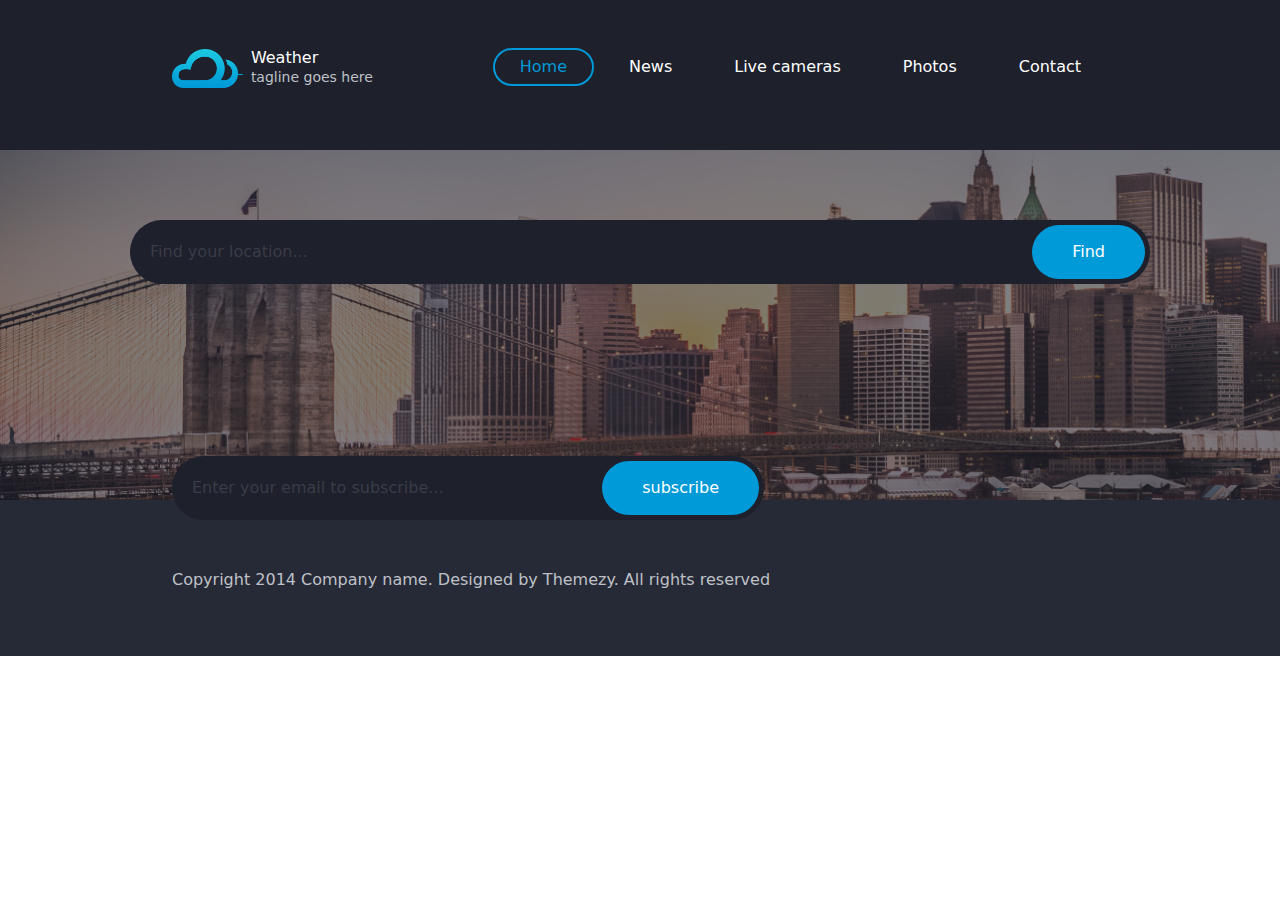
<file: index.html>
<!DOCTYPE html>
<html lang="en">
<head>

    <link rel="stylesheet" href="https://cdn.jsdelivr.net/npm/bootstrap-icons@1.11.3/font/bootstrap-icons.min.css">
    <link rel="preconnect" href="https://fonts.googleapis.com">
    <link rel="preconnect" href="https://fonts.gstatic.com" crossorigin>
    <link href="https://fonts.googleapis.com/css2?family=Playfair+Display:ital,wght@0,400..900;1,400..900&display=swap" rel="stylesheet">


    <meta charset="UTF-8">
    <meta name="viewport" content="width=device-width, initial-scale=1.0">
    <title>Document</title>
    <link rel="stylesheet" href="css/bootstrap.min.css">
    <link rel="stylesheet" href="css/style.css">
    <link rel="stylesheet" href="css/media.css">
</head>
<body>
    <div class="siteContent">
        <div class="siteHeader px-10 p-5">
            <div class="container">
                <a class="branding float-start">
                    <img src="images/logo@2x.png" class="d-inline-block align-middle w-25" alt="">
                    <div class="d-inline-block align-middle ps-2">
                        <h1 class="mb-0 fs-6 text-white">Weather</h1>
                        <small class=" d-block bodyText">tagline goes here</small>
                    </div>
                </a>
                <div class="mainNavigation d-flex flex-row-reverse">
                    <ul class="list-unstyled d-inline-block align-middle">
                        <li type="button" class="float-start menuItem currentMenuItem nav-item  ms-2">Home</li>
                        <li type="button" class="float-start menuItem nav-item ms-2">News</li>
                        <li type="button" class="float-start menuItem nav-item ms-2">Live cameras</li>
                        <li type="button" class="float-start menuItem nav-item ms-2">Photos</li>
                        <a type="button" href="contact.html" class="text-decoration-none float-start menuItem nav-item ms-2">Contact</a>
                    </ul>
                </div>
            </div>
        </div>
        <div class="hero">
            <div class="container">
                <form class="position-relative mb-5 mx-5">
                    <input type="text" class="rounded-5 border-0" placeholder="Find your location..." id="search">
                    <input type="button" onclick="inPut()" class="rounded-5 border-0 buttonn" value="Find" id="submit">
                </form>
            </div>
        </div>
        <div class="forecastTable siteHeader pb-2 px-10">
            <div class="container">
                <div class="forecastContainer row position-relative mx-5" id="forecast">
                    <!-- <div class="today forecast col-md-4 px-0">
                        <div class="forecastHeader bodyText" id="today">
                            <div class="day float-start">Thursday</div>
                            <div class="date float-end">20June</div>
                        </div>
                        <div class="forecastContent px-4 py-4" id="current">
                            <div class="location bodyText fs-4">Cairo</div>
                            <div class="degree">
                                <div class="num text-white fw-bold">36.3<sup>o</sup>C
                                </div>
                                <div class="forecastIcon d-inline-block mb-4 align-middle">
                                    <img src="images/113.webp" class="w-100" alt="">
                                </div>
                            </div>
                            <div class="custom branding mb-4">Sunny</div>
                            <span class="me-2 bodyText"><i class="bi bi-umbrella bodyText"></i> 20%</span>
                            <span class="me-2 bodyText"><i class="bi bi-wind bodyText"></i> 18km/h</span>
                            <span class="me-2 bodyText"><i class="bi bi-compass bodyText"></i> East</span>
                        </div>
                    </div>
                    <div class="forecast2 col-md-4 px-0">
                        <div class="forecastHeader bodyText">
                            <div class="day">Friday</div>
                        </div>
                        <div class="forecastContenet text-center pt-5 pb-3 px-3">
                            <div class="forecastIcon mb-4">
                                <img src="images/113.webp" alt="">
                            </div>
                            <div class="degree text-white fs-3 fw-bold">
                                39.9 <sup>o</sup> C
                            </div>
                            <small class="bodyText fs-6">27.3 <sup>o</sup></small>
                            <div class="custom branding my-3">Sunny</div>
                        </div>
                    </div>
                    <div class="forecast col-md-4 px-0">
                        <div class="forecastHeader bodyText">
                            <div class="day">Friday</div>
                        </div>
                        <div class="forecastContenet text-center pt-5 pb-3 px-3">
                            <div class="forecastIcon mb-4">
                                <img src="images/113.webp" alt="">
                            </div>
                            <div class="degree text-white fs-3 fw-bold">
                                39.9 <sup>o</sup> C
                            </div>
                            <small class="bodyText fs-6">27.3 <sup>o</sup></small>
                            <div class="custom branding my-3">Sunny</div>
                        </div>
                    </div> -->
                </div>
            </div>
        </div>
        <footer class="siteFooter px-10 p-5">
            <div class="container">
                <div class="row">
                    <div class="col-md-8">
                        <form class="position-relative mb-5 me-4">
                            <input type="text" class="rounded-5 border-0" placeholder="Enter your email to subscribe..." id="search">
                            <input type="button" class="rounded-5 border-0 buttonn" value="subscribe">
                        </form>
                    </div>
                    <div class="col-md-3 ms-5">
                        <div class="socialLink d-flex list-unstyled">
                            <a href="#">
                                <li class="list-hov me-1">
                                    <a href="">
                                      <span class="fs-6 rounded-circle ico-c p-1 rounded-circle d-inline-flex align-items-center justify-content-center lh-lg m-auto text-center d-block ">
                                        <i class="bi bi-facebook"></i>
                                      </span>
                                    </a>
                                </li>
                            </a>
                            <a href="#">
                                <li class="list-hov me-1">
                                    <a href="">
                                      <span class="fs-6 rounded-circle ico-c p-1 rounded-circle d-inline-flex align-items-center justify-content-center lh-lg m-auto text-center d-block ">
                                        <i class="bi bi-twitter"></i>
                                      </span>
                                    </a>
                                </li>
                            </a>
                            <a href="#">
                                <li class="list-hov me-1">
                                    <a href="">
                                      <span class="fs-6 rounded-circle ico-c p-1 rounded-circle d-inline-flex align-items-center justify-content-center lh-lg m-auto text-center d-block ">
                                        <i class="bi bi-google"></i>
                                      </span>
                                    </a>
                                </li>
                            </a>
                            <a href="#">
                                <li class="list-hov me-1">
                                    <a href="">
                                      <span class="fs-6 rounded-circle ico-c p-1 rounded-circle d-inline-flex align-items-center justify-content-center lh-lg m-auto text-center d-block ">
                                        <i class="bi bi-pinterest"></i>
                                      </span>
                                    </a>
                                </li>
                            </a>
                        </div>
                    </div>
                </div>
                <p class="colophon bodyText">Copyright 2014 Company name. Designed by Themezy. All rights reserved</p>
            </div>
        </footer>
    </div>
   


<script src="js/bootstrap.bundle.min.js"></script>
<script src="js/main.js"></script>
</body>
</html>
</file>
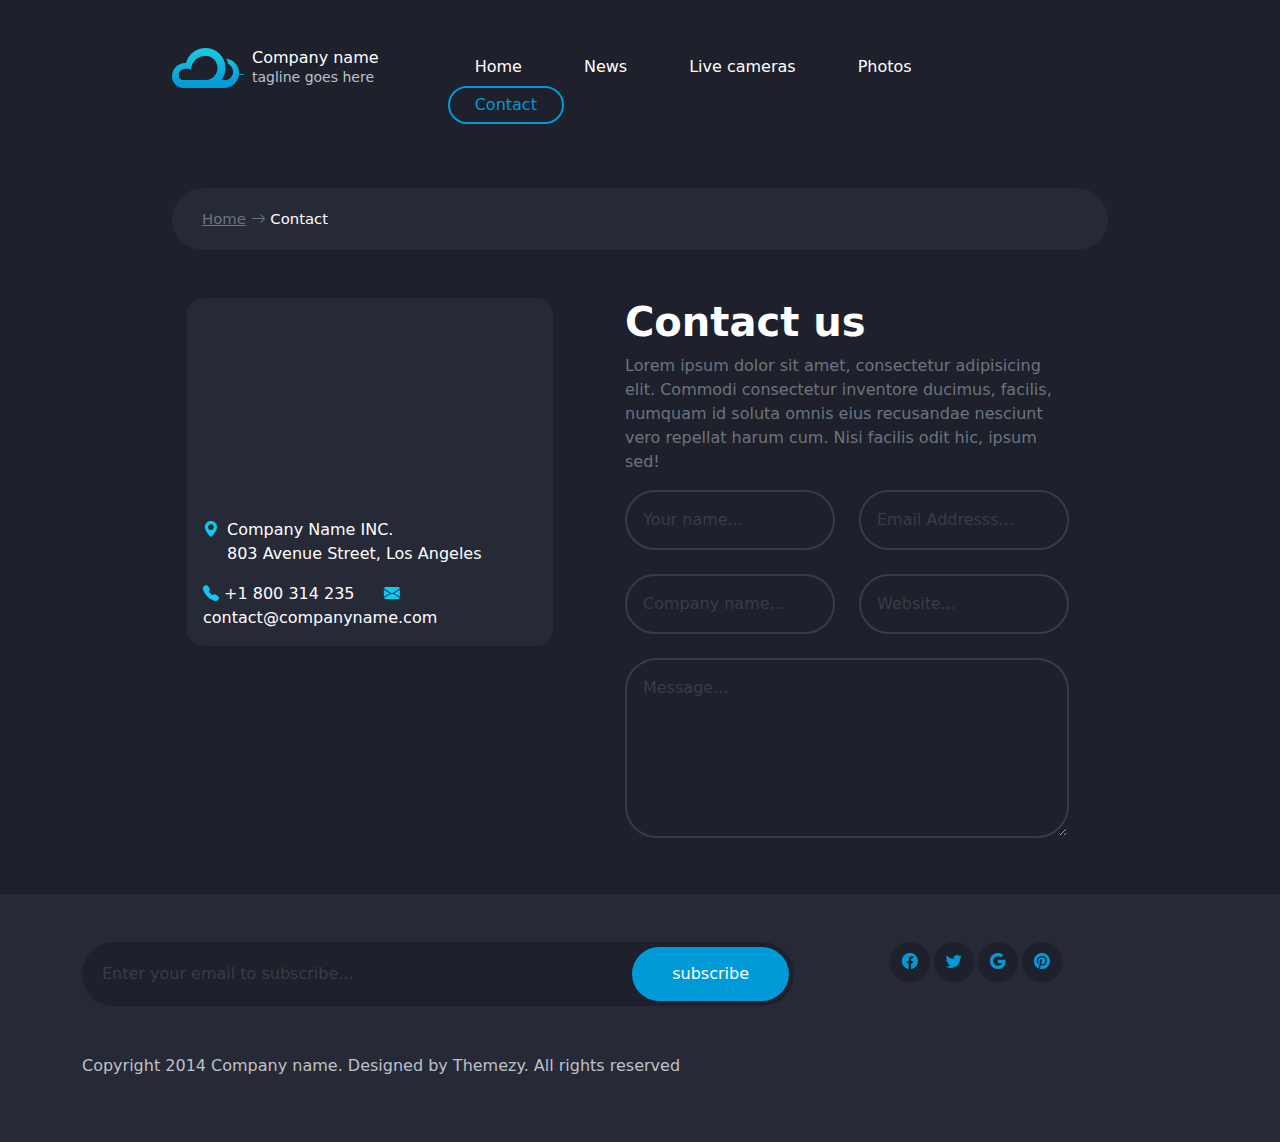
<file: contact.html>
<!DOCTYPE html>
<html lang="en">
<head>
    <link rel="stylesheet" href="https://cdn.jsdelivr.net/npm/bootstrap-icons@1.11.3/font/bootstrap-icons.min.css">
    <link rel="preconnect" href="https://fonts.googleapis.com">
    <link rel="preconnect" href="https://fonts.gstatic.com" crossorigin>
    <link href="https://fonts.googleapis.com/css2?family=Playfair+Display:ital,wght@0,400..900;1,400..900&display=swap" rel="stylesheet">


    <meta charset="UTF-8">
    <meta name="viewport" content="width=device-width, initial-scale=1.0">
    <title>Contact</title>
    <link rel="stylesheet" href="css/bootstrap.min.css">
    <link rel="stylesheet" href="css/style.css">
    <link rel="stylesheet" href="css/media.css">
</head>
<body>

    <div class="siteContent px-10 siteHeader ">
        <div class="siteHeader py-5">
            <div class="container">
                <a class="branding float-start">
                    <img src="images/logo@2x.png" class="d-inline-block align-middle w-25" alt="">
                    <div class="d-inline-block align-middle ps-2">
                        <h1 class="mb-0 fs-6 text-white">Company name</h1>
                        <small class=" d-block bodyText">tagline goes here</small>
                    </div>
                </a>
                <div class="mainNavigation d-flex flex-row-reverse">
                    <ul class="list-unstyled d-inline-block align-middle me-5">
                        <a type="button" href="index.html" class="text-decoration-none float-start menuItem nav-item  ms-2">Home</a>
                        <li type="button" class="float-start menuItem nav-item ms-2">News</li>
                        <li type="button" class="float-start menuItem nav-item ms-2">Live cameras</li>
                        <li type="button" class="float-start menuItem nav-item ms-2">Photos</li>
                        <li type="button" href="contact.html" class="float-start menuItem nav-item ms-2 currentMenuItem">Contact</li>
                    </ul>
                </div>
            </div>
        </div>
        <div class="mainContent siteHeader ">
            <div class="container">
                <div class="forecast2 breadCrumb">
                    <a class="text-secondary" href="index.html">Home</a>
                    <i class="bi bi-arrow-right text-secondary"></i>
                    <span class="text-white">Contact</span>
                </div>
            </div>
        </div>
        <div class="py-5 siteHeader">
            <div class="container row justify-content-center">
                <div class="col-md-5">
                    <div class="contactDetails siteFooter rounded-4">
                        <div class="map" data-latitude="-6.897789" data-longitude="107.621735"></div>
                        <div class="contactInfo border-5 pb-3 px-3">
                            <address>
                                <i class="bi bi-geo-alt-fill text-info position-absolute"></i>
                                <p class="text-white position-relative ps-4">
                                    Company Name INC. 
                                    <br>
                                    803 Avenue Street, Los Angeles
                                </p>
                            </address>
                            <a href="#" class="text-decoration-none pe-4 text-white"> <i class="bi bi-telephone-fill text-info"></i> +1 800 314 235</a>
                            <a href="#" class="text-decoration-none pe-4 text-white"> <i class="bi bi-envelope-fill text-info"></i> contact@companyname.com</a>
                        </div>
                        </div>
                        
                    </div>
                    <div class="col-md-6 ms-5">
                        <h2 class="text-white fs-1 fw-bold">Contact us</h2>
                        <p class="text-secondary">Lorem ipsum dolor sit amet, consectetur adipisicing elit. Commodi consectetur inventore ducimus, facilis, numquam id soluta omnis eius recusandae nesciunt vero repellat harum cum. Nisi facilis odit hic, ipsum sed!</p>
                        <form action="#">
                            <div class="row">
                                <div class="col-md-6">
                                    <input class="text-white form-control w-100 p-3 mb-4 rounded-5 br bg-transparent "  type="text" placeholder="Your name...">
                                </div>
                                <div class="col-md-6">
                                    <input class="text-white form-control w-100 p-3 mb-4 rounded-5 br bg-transparent "  type="text" placeholder="Email Addresss..."> 
                                </div>
                            </div>
                            <div class="row">
                                <div class="col-md-6">
                                    <input class="text-white form-control w-100 p-3 mb-4 rounded-5 br bg-transparent "  type="text" placeholder="Company name...">
                                </div>
                                <div class="col-md-6">
                                    <input class="text-white form-control w-100 p-3 mb-4 rounded-5 br bg-transparent " type="text" placeholder="Website..."> 
                                </div>
                            </div>
                            
                            <textarea name="" class="form-control w-100 p-3 mb-2 text-white rounded-5 br bg-transparent " placeholder="Message..." rows="6" id=""></textarea>
                            <div></div>
                        </form>
                    </div>
                </div>
                
                
            </div>
        </div>
        <footer class="siteFooter p-5">
            <div class="container">
                <div class="row">
                    <div class="col-md-8">
                        <form class="position-relative mb-5 me-4">
                            <input type="text" class="rounded-5 border-0" placeholder="Enter your email to subscribe..." id="search">
                            <input type="button" class="rounded-5 border-0 buttonn" value="subscribe">
                        </form>
                    </div>
                    <div class="col-md-3 ms-5">
                        <div class="socialLink d-flex list-unstyled">
                            <a href="#">
                                <li class="list-hov me-1">
                                    <a href="">
                                      <span class="fs-6 rounded-circle ico-c p-1 rounded-circle d-inline-flex align-items-center justify-content-center lh-lg m-auto text-center d-block ">
                                        <i class="bi bi-facebook"></i>
                                      </span>
                                    </a>
                                </li>
                            </a>
                            <a href="#">
                                <li class="list-hov me-1">
                                    <a href="">
                                      <span class="fs-6 rounded-circle ico-c p-1 rounded-circle d-inline-flex align-items-center justify-content-center lh-lg m-auto text-center d-block ">
                                        <i class="bi bi-twitter"></i>
                                      </span>
                                    </a>
                                </li>
                            </a>
                            <a href="#">
                                <li class="list-hov me-1">
                                    <a href="">
                                      <span class="fs-6 rounded-circle ico-c p-1 rounded-circle d-inline-flex align-items-center justify-content-center lh-lg m-auto text-center d-block ">
                                        <i class="bi bi-google"></i>
                                      </span>
                                    </a>
                                </li>
                            </a>
                            <a href="#">
                                <li class="list-hov me-1">
                                    <a href="">
                                      <span class="fs-6 rounded-circle ico-c p-1 rounded-circle d-inline-flex align-items-center justify-content-center lh-lg m-auto text-center d-block ">
                                        <i class="bi bi-pinterest"></i>
                                      </span>
                                    </a>
                                </li>
                            </a>
                        </div>
                    </div>
                </div>
                <p class="colophon bodyText">Copyright 2014 Company name. Designed by Themezy. All rights reserved</p>
            </div>
        </footer>
    
    <script src="js/bootstrap.bundle.min.js"></script>
    <script src="js/main.js"></script>
</body>
</html>
</file>
<file: css/style.css>
/* #home{
    background-image:  url(../images/wp9532094.webp);
    height: 100vh;
} */
.bg-img{
    background-size: cover;
    background-attachment:fixed;
    background-position: center center;
}
.playfair-display{
  font-family: "Playfair Display", serif;
  font-optical-sizing: auto;
  font-weight:weight;
  font-style:normal;
}
.ff-p{
    font-family: "Playfair Display", serif;
    letter-spacing: 7px;
}
.group{
    box-shadow: 0px 0px 60px -30px rgba(0, 0, 0, 1);
}
.w-2{
    width: 25px;
}
.branding{
    color: #009ad8;
}
.bodyText{
    color: #bfc1c8;
}
.num{
    font-size: 5rem;
}
.menuItem{
    padding: 5px 25px;
    border: 2px solid transparent;
    border-radius: 30px;
    color: white;
    -webkit-transition: 0.3s ease;
    transition: 0.3s ease;
    font-weight: 400;
}
.menuItem:hover{
    border-color: #009ad8;
    color: #009ad8;
}
.currentMenuItem{
    border-color: #009ad8;
    color: #009ad8;
}
.nav-item.active {
    border-color: #009ad8;
    color: #009ad8;
}
.buttonn{
    border: none;
    background: #009ad8;
    padding: 10px 20px;
    border-radius: 30px;
    color: white;
    position: absolute;
    top: 5px;
    right: 5px;
    bottom: 5px;
    padding: 0 40px;
}
.siteHeader{
    background: #1e202b;
}
.hero{
    background-image: url(../images/banner.png);
    background-size: cover;
    padding: 70px 0;
    min-height: 350px;
    position: relative;
}
#search{
    width: 100%;
    padding: 20px 50px 20px 20px;
    background: #1e202b;
    color: white;
}
.forecastContainer{
    background: #323544;
    border-radius: 10px;
    margin-top: -150px;
    margin-bottom: 50px;
}
.forecastHeader{
    background: rgba(0, 0, 0, 0.1);
    padding: 10px;
    text-align: center;
    font-weight: 400;
    clear: both;
}
.forecast2{
    background-color: #262936;
}
.forecastHeader::after {
    content: " ";
    clear: both;
    display: block;
    overflow: hidden;
    height: 0;
}
.siteFooter{
    background: #262936;
}
.ico-c {
    width: 40px;
    height: 40px;
    font-size: 2rem;
    background-color: #1e202b;
    transition: all 500ms ease;
    color: #009ad8;
}
.ico-c:hover{
    color: white;
    background-color: #009ad8 ;
}
.breadCrumb{
        
    background: #262936;
    border-radius: 40px;
    padding: 20px 30px;
    font-size: 0.9285714286em;
}
.map{
    height: 220px;
}
.px-10{
    padding-right: 10rem !important;
    padding-left: 10rem !important;
}
.w-91{
    width: 91%;
}
.br{
    border: 2px solid #393c48;
}
.br:hover{
    border: 2px solid #009ad8;
}
::placeholder {
    color: #393c48 !important;
    opacity: 1;
  }
</file>
<file: css/media.css>
/* sm */
@media (min-width:640px) {}

/* md */
@media (min-width:768px) {

 
}

/* lg */
@media (min-width:1024px) {}

/* xl */
@media (min-width:1280px) {}

/* 2xl */
@media (min-width:1536px) {}
</file>
